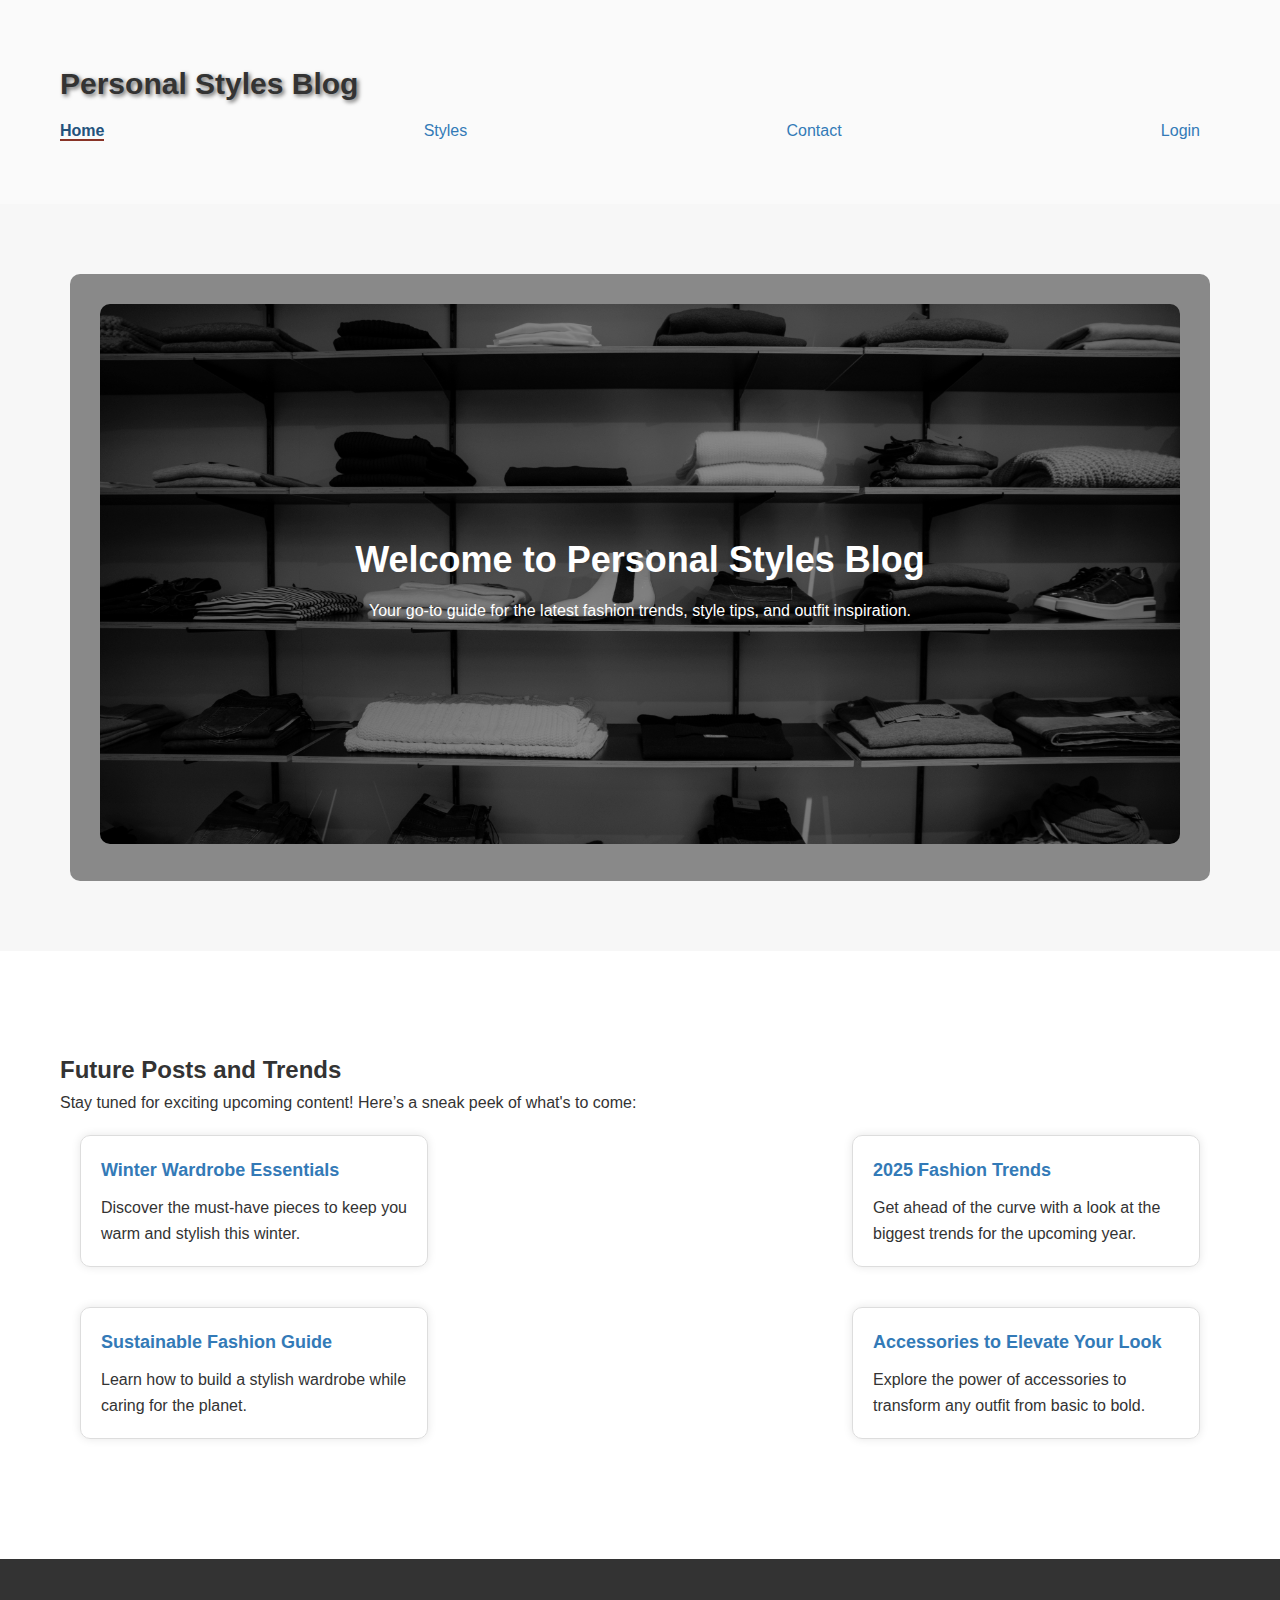
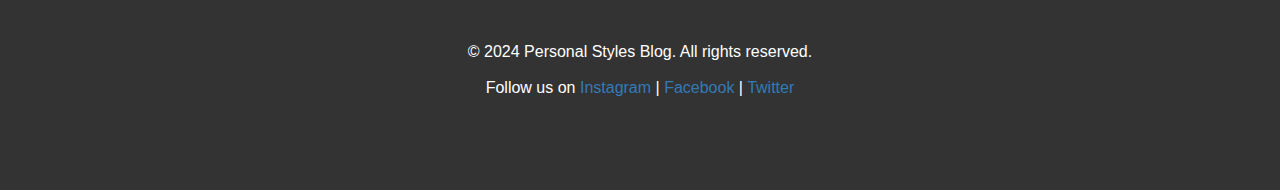
<file: index.html>
<!DOCTYPE html>
<html lang="en">
<head>
    <meta charset="UTF-8">
    <meta name="viewport" content="width=device-width, initial-scale=1.0">
    <title>Personal Styles Blog</title>
    <link rel="stylesheet" href="styles.css">
</head>
<body>
    <header>
        <div class="container">
            <h1 class="header-title">Personal Styles Blog</h1>
            <nav class="header-nav">
                <ul>
                    <li><a href="index.html" class="active">Home</a></li>
                    <li><a href="styles_section.html">Styles</a></li>
                    <li><a href="contact.html">Contact</a></li>
                    <li><a href="login.html">Login</a></li>
                </ul>
            </nav>
        </div>
    </header>

    <section class="intro-section">
        <div class="img-container">
           <img src="main2.jpg" alt="image" width="100%" height="80%">
            <div class="img-overlay">
                <div class="intro">
                    <h2>Welcome to Personal Styles Blog</h2>
                    <p>Your go-to guide for the latest fashion trends, style tips, and outfit inspiration.</p>
                </div>
            </div>
        </div>
    </section>

    <!-- New Section for Future Posts and Trends -->
    <section class="future-posts-section">
        <div class="container">
            <h2>Future Posts and Trends</h2>
            <p>Stay tuned for exciting upcoming content! Here’s a sneak peek of what's to come:</p>
            <div class="future-posts">
                <div class="future-post">
                    <h3><a href="winter-wardrobe.html">Winter Wardrobe Essentials</a></h3>
                    <p>Discover the must-have pieces to keep you warm and stylish this winter.</p>
                </div>

                <div class="future-post">
                    <h3><a href="2025_trends.html">2025 Fashion Trends</a></h3>
                    <p>Get ahead of the curve with a look at the biggest trends for the upcoming year.</p>
                </div>

                <div class="future-post">
                    <h3><a href="Sustainable Fashion Guide.html">Sustainable Fashion Guide</a></h3>
                    <p>Learn how to build a stylish wardrobe while caring for the planet.</p>
                </div>

                <div class="future-post">
                    <h3><a href="Accessories to Elevate Your Look.html">Accessories to Elevate Your Look</a></h3>
                    <p>Explore the power of accessories to transform any outfit from basic to bold.</p>
                </div>
            </div>
        </div>
    </section>

    <footer>
        <div class="container">
            <p>&copy; 2024 Personal Styles Blog. All rights reserved.</p>
            <p>Follow us on <a href="#">Instagram</a> | <a href="#">Facebook</a> | <a href="#">Twitter</a></p>
        </div>
    </footer>
</body>
</html>
</file>
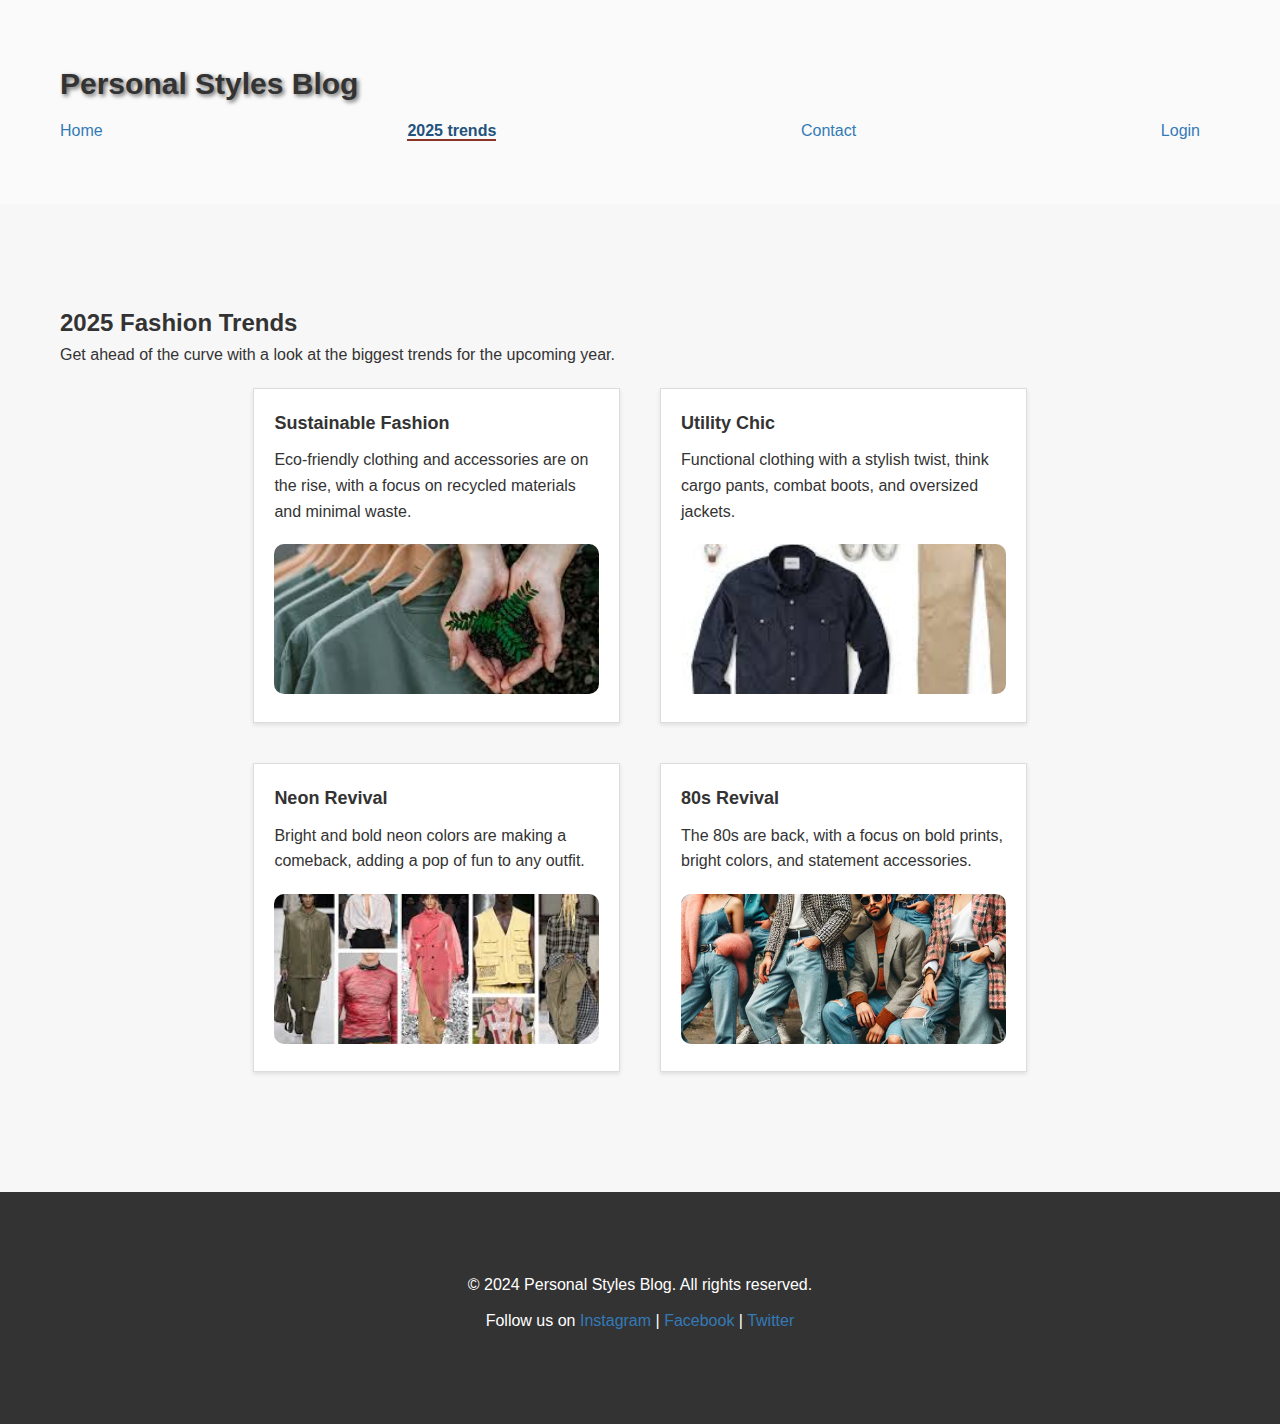
<file: 2025_trends.html>
<!DOCTYPE html>
<html lang="en">
<head>
    <meta charset="UTF-8">
    <meta name="viewport" content="width=device-width, initial-scale=1.0">
    <title>2025 Fashion Trends</title>
    <link rel="stylesheet" href="styles.css">
</head>
<body>
    <header>
        <div class="container">
            <h1 class="header-title">Personal Styles Blog</h1>
            <nav class="header-nav">
                <ul>
                    <li><a href="index.html" >Home</a></li>
                    <li><a href="styles_section.html" class="active">2025 trends</a></li>
                    <li><a href="contact.html">Contact</a></li>
                    <li><a href="login.html">Login</a></li>
                </ul>
            </nav>
        </div>
    </header>

    <section class="trends-section">
        <div class="container">
            <h2>2025 Fashion Trends</h2>
            <p>Get ahead of the curve with a look at the biggest trends for the upcoming year.</p>
            <div class="trend-cards">
                <div class="trend-card">
                    <h3>Sustainable Fashion</h3>
                    <p>Eco-friendly clothing and accessories are on the rise, with a focus on recycled materials and minimal waste.</p>
                    <img src="2025_1.jpeg" alt="Sustainable Fashion" width="100%" height="150px">
                </div>

                <div class="trend-card">
                    <h3>Utility Chic</h3>
                    <p>Functional clothing with a stylish twist, think cargo pants, combat boots, and oversized jackets.</p>
                    <img src="utility-chic.jpeg" alt="Utility Chic" width="100%" height="150px">
                </div>

                <div class="trend-card">
                    <h3>Neon Revival</h3>
                    <p>Bright and bold neon colors are making a comeback, adding a pop of fun to any outfit.</p>
                    <img src="neon-revival.jpeg" alt="Neon Revival" width="100%" height="150px">
                </div>

                <div class="trend-card">
                    <h3>80s Revival</h3>
                    <p>The 80s are back, with a focus on bold prints, bright colors, and statement accessories.</p>
                    <img src="80s-revival.webp" alt="80s Revival" width="100%" height="150px">
                </div>
            </div>
        </div>
    </section>

    <footer>
        <div class="container">
            <p>&copy; 2024 Personal Styles Blog. All rights reserved.</p>
            <p>Follow us on <a href="#">Instagram</a> | <a href="#">Facebook</a> | <a href="#">Twitter</a></p>
        </div>
    </footer>
</body>
</html>
</file>
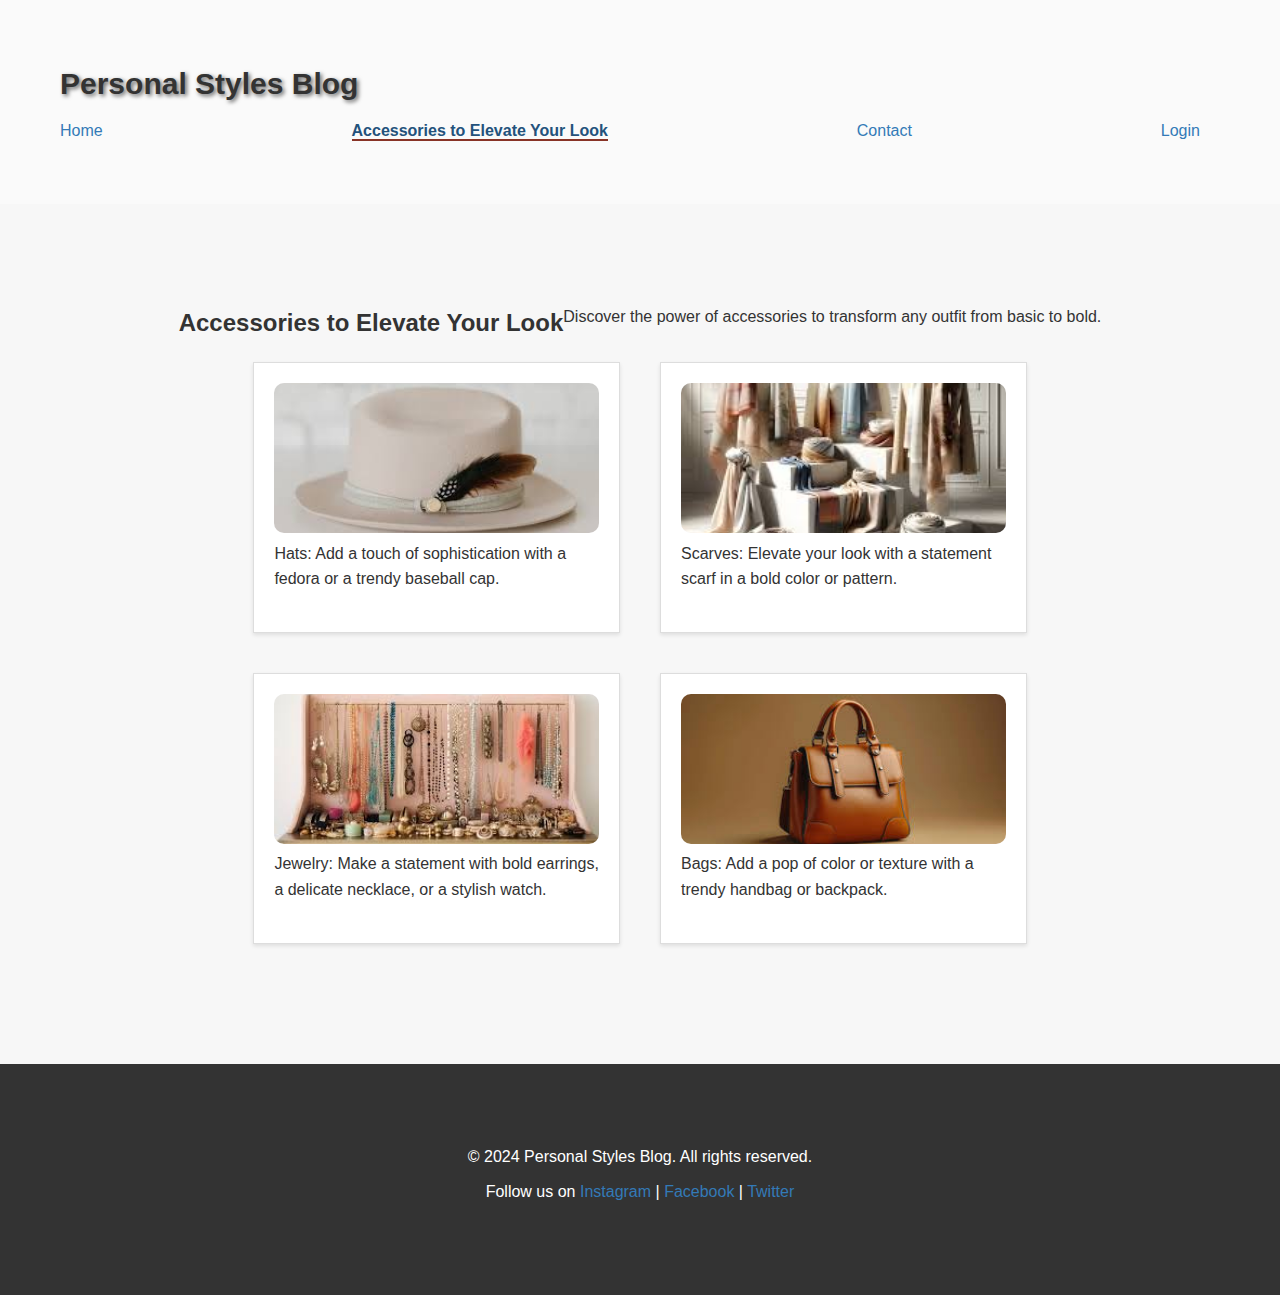
<file: Accessories to Elevate Your Look.html>
<!DOCTYPE html>
<html lang="en">
<head>
    <meta charset="UTF-8">
    <meta name="viewport" content="width=device-width, initial-scale=1.0">
    <title>Accessories to Elevate Your Look - Personal Styles Blog</title>
    <link rel="stylesheet" href="styles.css">
</head>
<body>
    <header>
        <div class="container">
            <h1 class="header-title">Personal Styles Blog</h1>
            <nav class="header-nav">
                <ul>
                    <li><a href="index.html">Home</a></li>
                    <li><a href="styles_section.html" class="active">Accessories to Elevate Your Look</a></li>
                    <li><a href="contact.html">Contact</a></li>
                    <li><a href="login.html">Login</a></li>
                </ul>
            </nav>
        </div>
    </header>

    <section class="accessories-section">
        <div class="container">
          <div class="accessory-rows">
            <h2>Accessories to Elevate Your Look</h2>
            <p>Discover the power of accessories to transform any outfit from basic to bold.</p>
            <div class="accessory-row">
                <img src="Hats.jpeg" alt="Accessory 1" width="100%" height="150px" >
                <p>Hats: Add a touch of sophistication with a fedora or a trendy baseball cap.</p>
            </div>
            <div class="accessory-row">
                <img src="Scarves.jpeg" alt="Accessory 2" width="100%" height="150px" >
                <p>Scarves: Elevate your look with a statement scarf in a bold color or pattern.</p>
            </div>
            <div class="accessory-row">
                <img src="Jewelry.jpeg" alt="Accessory 3" width="100%" height="150px" >
                <p>Jewelry: Make a statement with bold earrings, a delicate necklace, or a stylish watch.</p>
            </div>
            <div class="accessory-row">
                <img src="Bags.jpeg" alt="Accessory 4" width="100%" height="150px" >
                <p>Bags: Add a pop of color or texture with a trendy handbag or backpack.</p>
            </div>
          </div>
        </div>
    </section>

    <footer>
        <div class="container">
            <p>&copy; 2024 Personal Styles Blog. All rights reserved.</p>
            <p>Follow us on <a href="#">Instagram</a> | <a href="#">Facebook</a> | <a href="#">Twitter</a></p>
        </div>
    </footer>
</body>
</html>
</file>
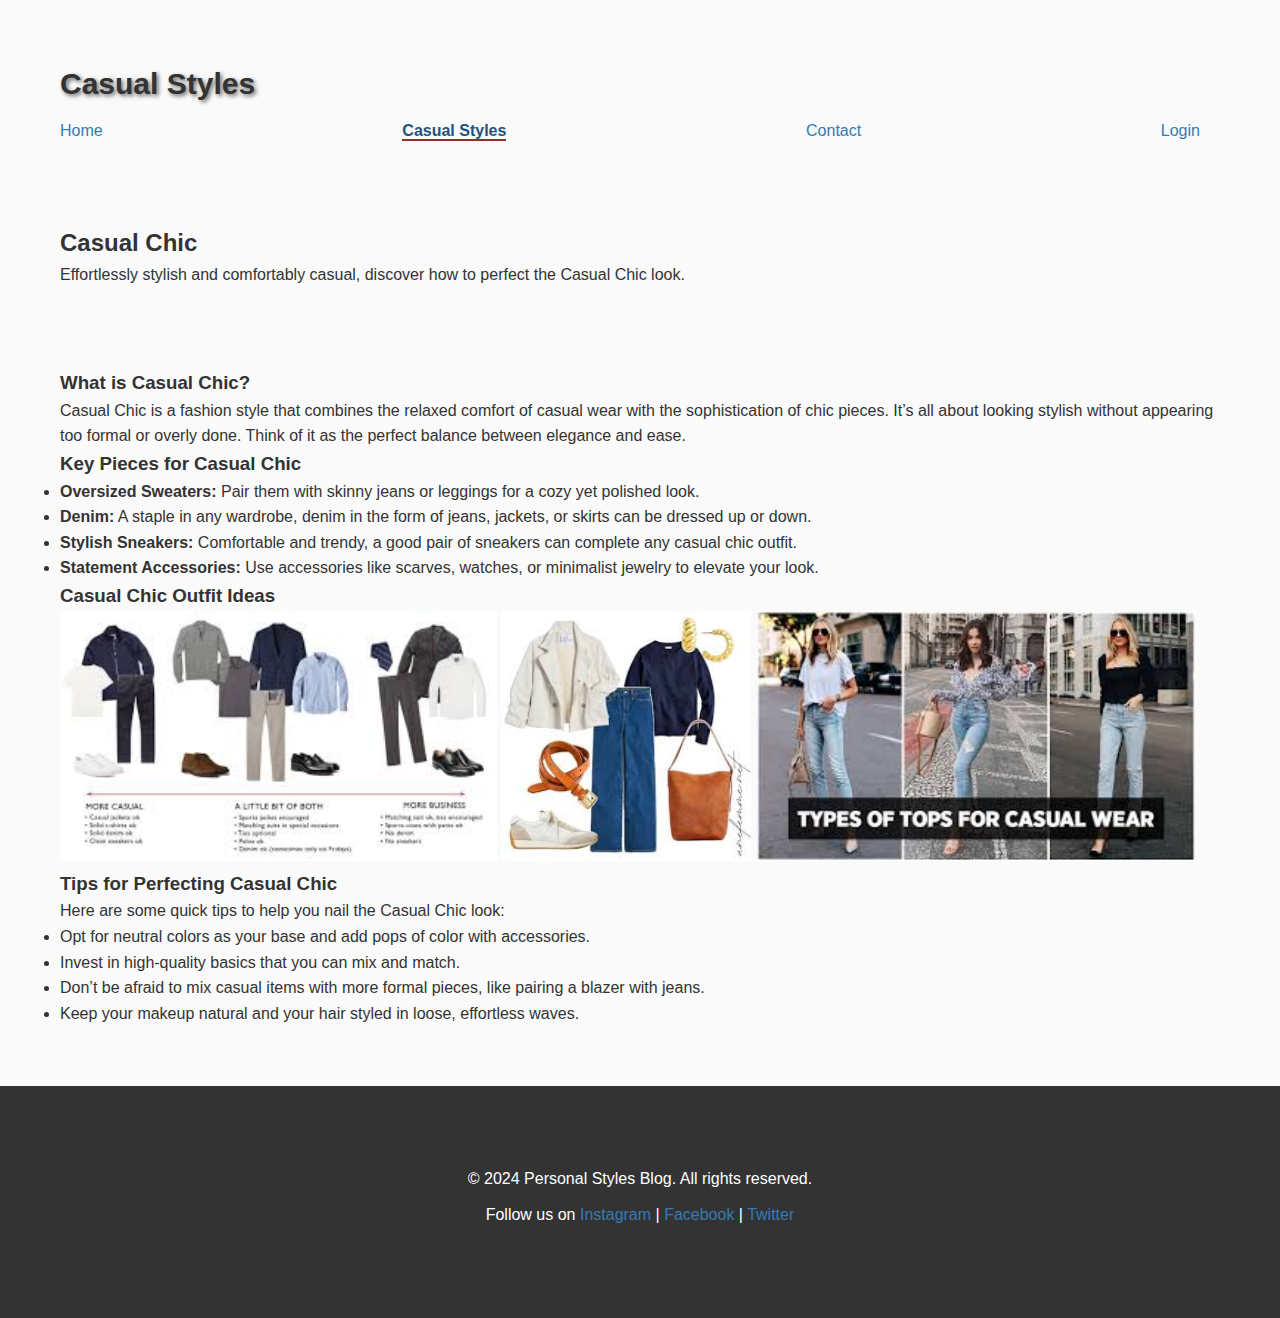
<file: casual.html>
<!DOCTYPE html>
<html lang="en">
<head>
    <meta charset="UTF-8">
    <meta name="viewport" content="width=device-width, initial-scale=1.0">
    <title>Casual Chic - Personal Styles Blog</title>
    <link rel="stylesheet" href="styles.css">
</head>
<body>
    <header>
        <div class="container">
            <h1 class="header-title">Casual Styles </h1>
            <nav class="header-nav">
                <ul>
                    <li><a href="index.html">Home</a></li>
                    <li><a href="styles_section.html" class="active"> Casual Styles</a></li>
                    <li><a href="contact.html">Contact</a></li>
                    <li><a href="login.html">Login</a></li>
                </ul>
            </nav>
        </div>
    </header>

    <section class="style-page-header">
        <div class="container">
            <h2>Casual Chic</h2>
            <p>Effortlessly stylish and comfortably casual, discover how to perfect the Casual Chic look.</p>
        </div>
    </section>

    <section class="style-content container">
        <h3>What is Casual Chic?</h3>
        <p>Casual Chic is a fashion style that combines the relaxed comfort of casual wear with the sophistication of chic pieces. It’s all about looking stylish without appearing too formal or overly done. Think of it as the perfect balance between elegance and ease.</p>
        
        <h3>Key Pieces for Casual Chic</h3>
        <ul>
            <li><strong>Oversized Sweaters:</strong> Pair them with skinny jeans or leggings for a cozy yet polished look.</li>
            <li><strong>Denim:</strong> A staple in any wardrobe, denim in the form of jeans, jackets, or skirts can be dressed up or down.</li>
            <li><strong>Stylish Sneakers:</strong> Comfortable and trendy, a good pair of sneakers can complete any casual chic outfit.</li>
            <li><strong>Statement Accessories:</strong> Use accessories like scarves, watches, or minimalist jewelry to elevate your look.</li>
        </ul>

        <h3>Casual Chic Outfit Ideas</h3>
        <div class="image-gallery">
            <img src="casual-chic2.jpeg" alt="Casual Chic Outfit 1" height="250">
            <img src="casual-chic3.jpeg" alt="Casual Chic Outfit 2" height="250">
            <img src="casual-chic4.jpeg" alt="Casual Chic Outfit 3" height="250">
        </div>

        <h3>Tips for Perfecting Casual Chic</h3>
        <p>Here are some quick tips to help you nail the Casual Chic look:</p>
        <ul>
            <li>Opt for neutral colors as your base and add pops of color with accessories.</li>
            <li>Invest in high-quality basics that you can mix and match.</li>
            <li>Don’t be afraid to mix casual items with more formal pieces, like pairing a blazer with jeans.</li>
            <li>Keep your makeup natural and your hair styled in loose, effortless waves.</li>
        </ul>
    </section>

    <footer>
        <div class="container">
            <p>&copy; 2024 Personal Styles Blog. All rights reserved.</p>
            <p>Follow us on <a href="#">Instagram</a> | <a href="#">Facebook</a> | <a href="#">Twitter</a></p>
        </div>
    </footer>
</body>
</html>
</file>
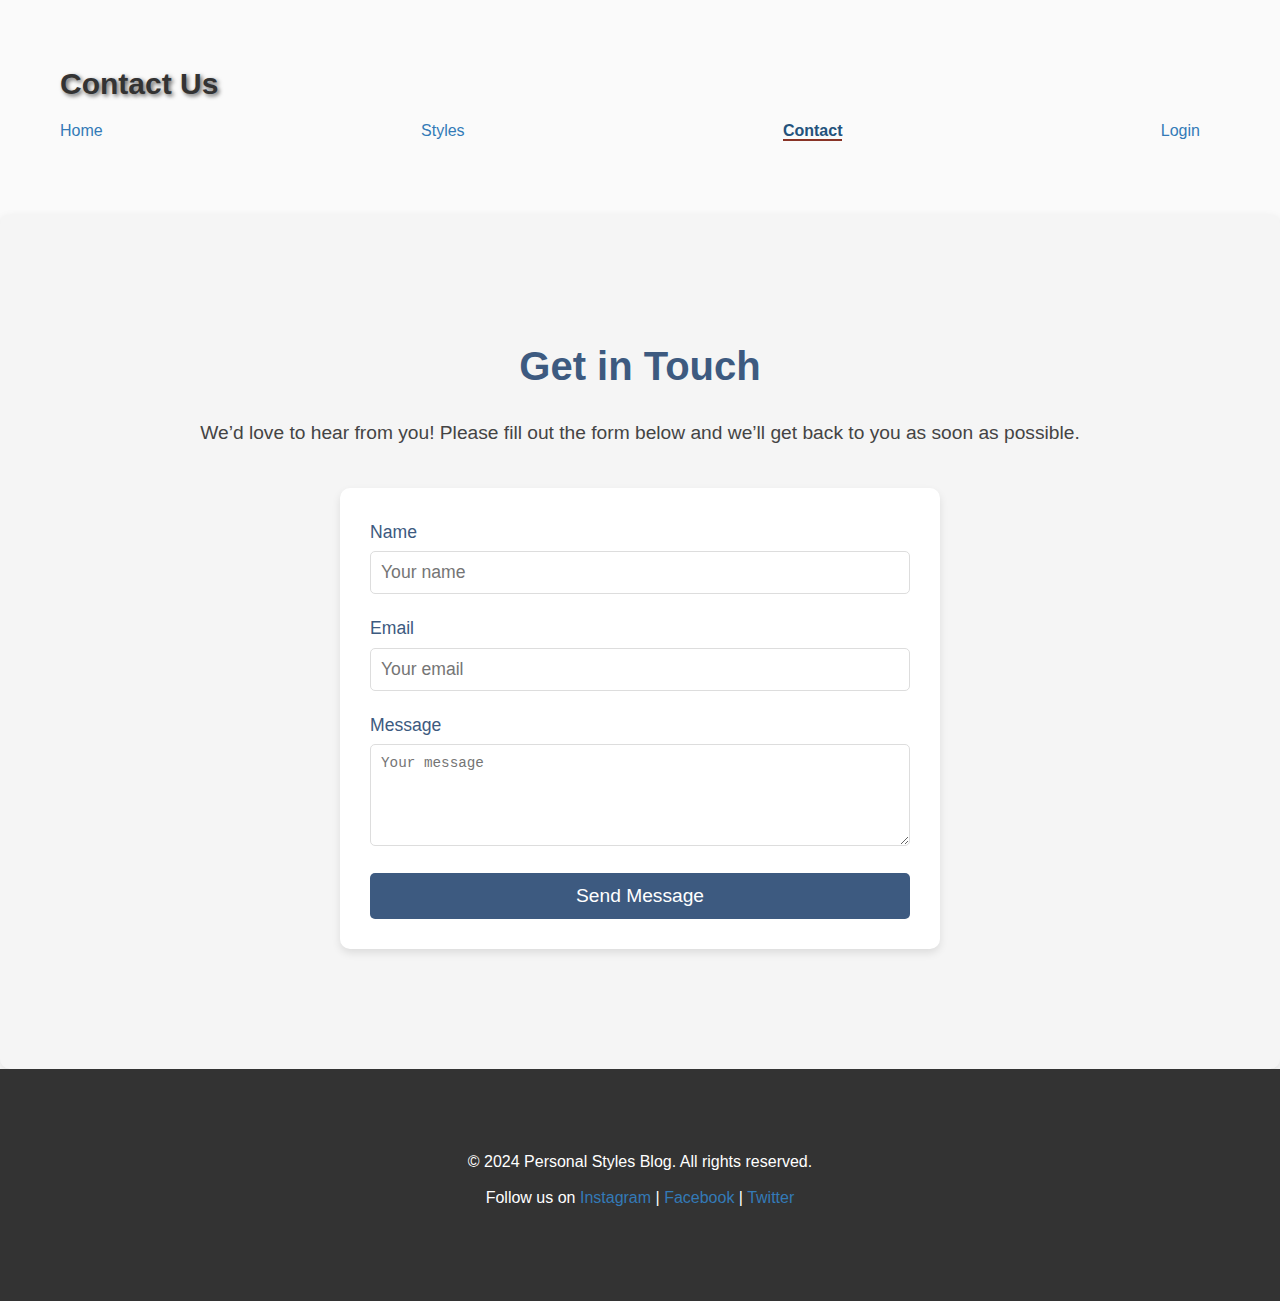
<file: contact.html>
<!DOCTYPE html>
<html lang="en">
<head>
    <meta charset="UTF-8">
    <meta name="viewport" content="width=device-width, initial-scale=1.0">
    <title>Contact Us - Personal Styles Blog</title>
    <link rel="stylesheet" href="styles.css">
</head>
<body>
    <header>
        <div class="container">
            <h1 class="header-title">Contact Us</h1>
            <nav class="header-nav">
                <ul>
                    <li><a href="index.html">Home</a></li>
                    <li><a href="styles_section.html">Styles</a></li>
                    <li><a href="contact.html" class="active">Contact</a></li>
                    <li><a href="login.html">Login</a></li>
                </ul>
            </nav>
        </div>
    </header>

    <section class="contact-section">
        <div class="container">
            <h2>Get in Touch</h2>
            <p>We’d love to hear from you! Please fill out the form below and we’ll get back to you as soon as possible.</p>

            <form class="contact-form" action="#" method="post">
                <div class="form-group">
                    <label for="name">Name</label>
                    <input type="text" id="name" name="name" placeholder="Your name" required>
                </div>

                <div class="form-group">
                    <label for="email">Email</label>
                    <input type="email" id="email" name="email" placeholder="Your email" required>
                </div>

                <div class="form-group">
                    <label for="message">Message</label>
                    <textarea id="message" name="message" rows="5" placeholder="Your message" required></textarea>
                </div>

                <button type="submit" class="submit-button">Send Message</button>
            </form>
        </div>
    </section>

    <footer>
        <div class="container">
            <p>&copy; 2024 Personal Styles Blog. All rights reserved.</p>
            <p>Follow us on <a href="#">Instagram</a> | <a href="#">Facebook</a> | <a href="#">Twitter</a></p>
        </div>
    </footer>
</body>
</html>
</file>
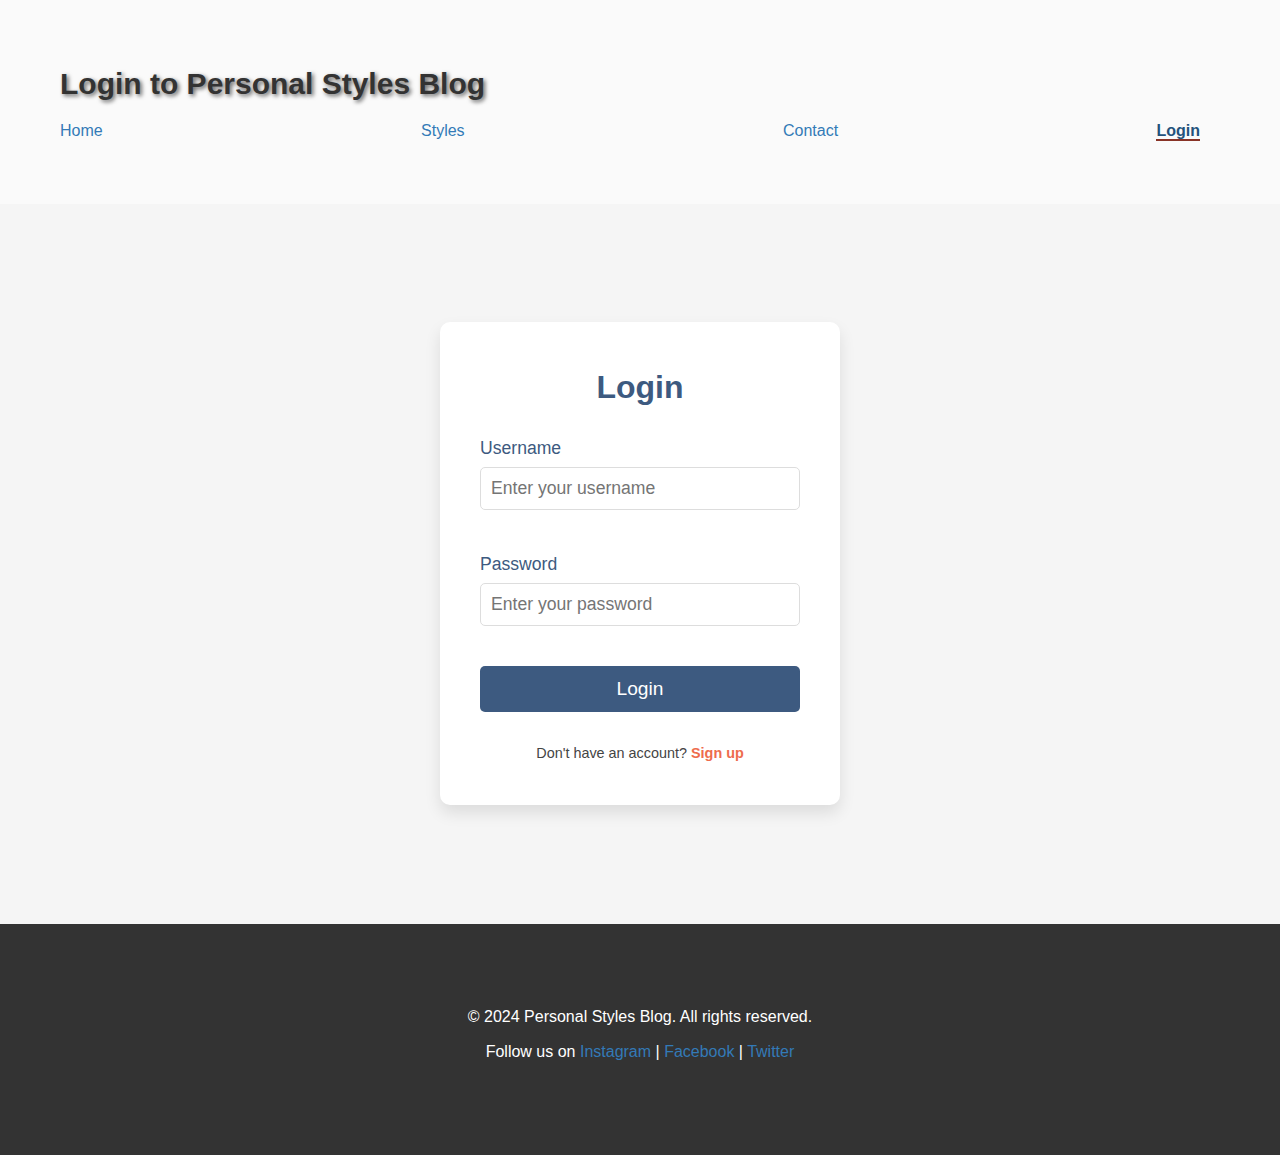
<file: login.html>
<!DOCTYPE html>
<html lang="en">
<head>
    <meta charset="UTF-8">
    <meta name="viewport" content="width=device-width, initial-scale=1.0">
    <title>Login - Personal Styles Blog</title>
    <link rel="stylesheet" href="styles.css">
</head>
<body>
    <header>
        <div class="container">
            <h1 class="header-title">Login to Personal Styles Blog</h1>
            <nav class="header-nav">
                <ul>
                    <li><a href="index.html">Home</a></li>
                    <li><a href="styles_section.html">Styles</a></li>
                    <li><a href="contact.html">Contact</a></li>
                    <li><a href="login.html" class="active">Login</a></li>
                </ul>
            </nav>
        </div>
    </header>

    <section class="login-section">
        <div class="login-container">
            <h2>Login</h2>
            <form class="login-form" action="#" method="post">
                <div class="form-group">
                    <label for="username">Username</label>
                    <input type="text" id="username" name="username" placeholder="Enter your username" required>
                </div>

                <div class="form-group">
                    <label for="password">Password</label>
                    <input type="password" id="password" name="password" placeholder="Enter your password" required>
                </div>

                <button type="submit" class="submit-button">Login</button>
                
                <p class="login-help">Don't have an account? <a href="#">Sign up</a></p>
            </form>
        </div>
    </section>
    <footer>
        <div class="container">
            <p>&copy; 2024 Personal Styles Blog. All rights reserved.</p>
            <p>Follow us on <a href="#">Instagram</a> | <a href="#">Facebook</a> | <a href="#">Twitter</a></p>
        </div>
    </footer>
</body>
</html>
</file>
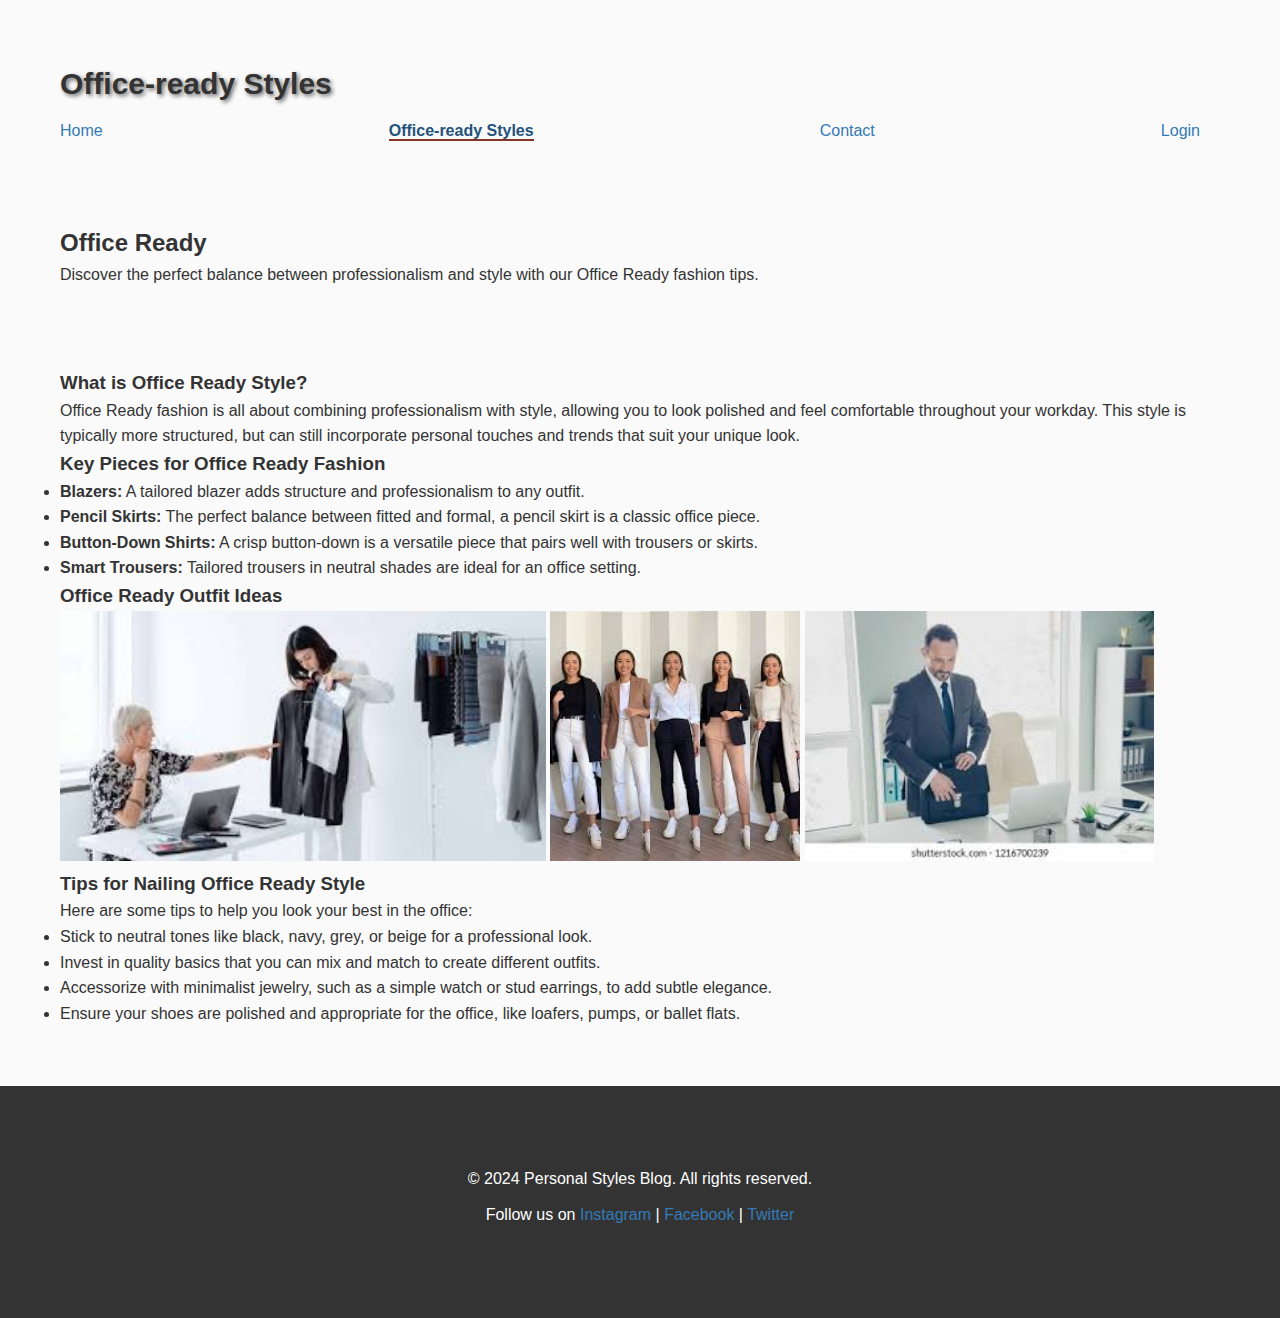
<file: office-ready.html>
<!DOCTYPE html>
<html lang="en">
<head>
    <meta charset="UTF-8">
    <meta name="viewport" content="width=device-width, initial-scale=1.0">
    <title>Office Ready - Personal Styles Blog</title>
    <link rel="stylesheet" href="styles.css">
</head>
<body>
    <header>
        <div class="container">
            <h1 class="header-title">Office-ready Styles </h1>
            <nav class="header-nav">
                <ul>
                    <li><a href="index.html">Home</a></li>
                    <li><a href="styles_section.html" class="active">Office-ready Styles</a></li>
                    <li><a href="contact.html">Contact</a></li>
                    <li><a href="login.html">Login</a></li>
                </ul>
            </nav>
        </div>
    </header>

    <section class="style-page-header">
        <div class="container">
            <h2>Office Ready</h2>
            <p>Discover the perfect balance between professionalism and style with our Office Ready fashion tips.</p>
        </div>
    </section>

    <section class="style-content container">
        <h3>What is Office Ready Style?</h3>
        <p>Office Ready fashion is all about combining professionalism with style, allowing you to look polished and feel comfortable throughout your workday. This style is typically more structured, but can still incorporate personal touches and trends that suit your unique look.</p>
        
        <h3>Key Pieces for Office Ready Fashion</h3>
        <ul>
            <li><strong>Blazers:</strong> A tailored blazer adds structure and professionalism to any outfit.</li>
            <li><strong>Pencil Skirts:</strong> The perfect balance between fitted and formal, a pencil skirt is a classic office piece.</li>
            <li><strong>Button-Down Shirts:</strong> A crisp button-down is a versatile piece that pairs well with trousers or skirts.</li>
            <li><strong>Smart Trousers:</strong> Tailored trousers in neutral shades are ideal for an office setting.</li>
        </ul>

        <h3>Office Ready Outfit Ideas</h3>
        <div class="image-gallery">
            <img src="office-ready1.jpeg" alt="Office Ready Outfit 1" height="250">
            <img src="office-ready2.jpeg" alt="Office Ready Outfit 2" height="250">
            <img src="office-ready3.jpeg" alt="Office Ready Outfit 3" height="250">
        </div>

        <h3>Tips for Nailing Office Ready Style</h3>
        <p>Here are some tips to help you look your best in the office:</p>
        <ul>
            <li>Stick to neutral tones like black, navy, grey, or beige for a professional look.</li>
            <li>Invest in quality basics that you can mix and match to create different outfits.</li>
            <li>Accessorize with minimalist jewelry, such as a simple watch or stud earrings, to add subtle elegance.</li>
            <li>Ensure your shoes are polished and appropriate for the office, like loafers, pumps, or ballet flats.</li>
        </ul>
    </section>

    <footer>
        <div class="container">
            <p>&copy; 2024 Personal Styles Blog. All rights reserved.</p>
            <p>Follow us on <a href="#">Instagram</a> | <a href="#">Facebook</a> | <a href="#">Twitter</a></p>
        </div>
    </footer>
</body>
</html>
</file>
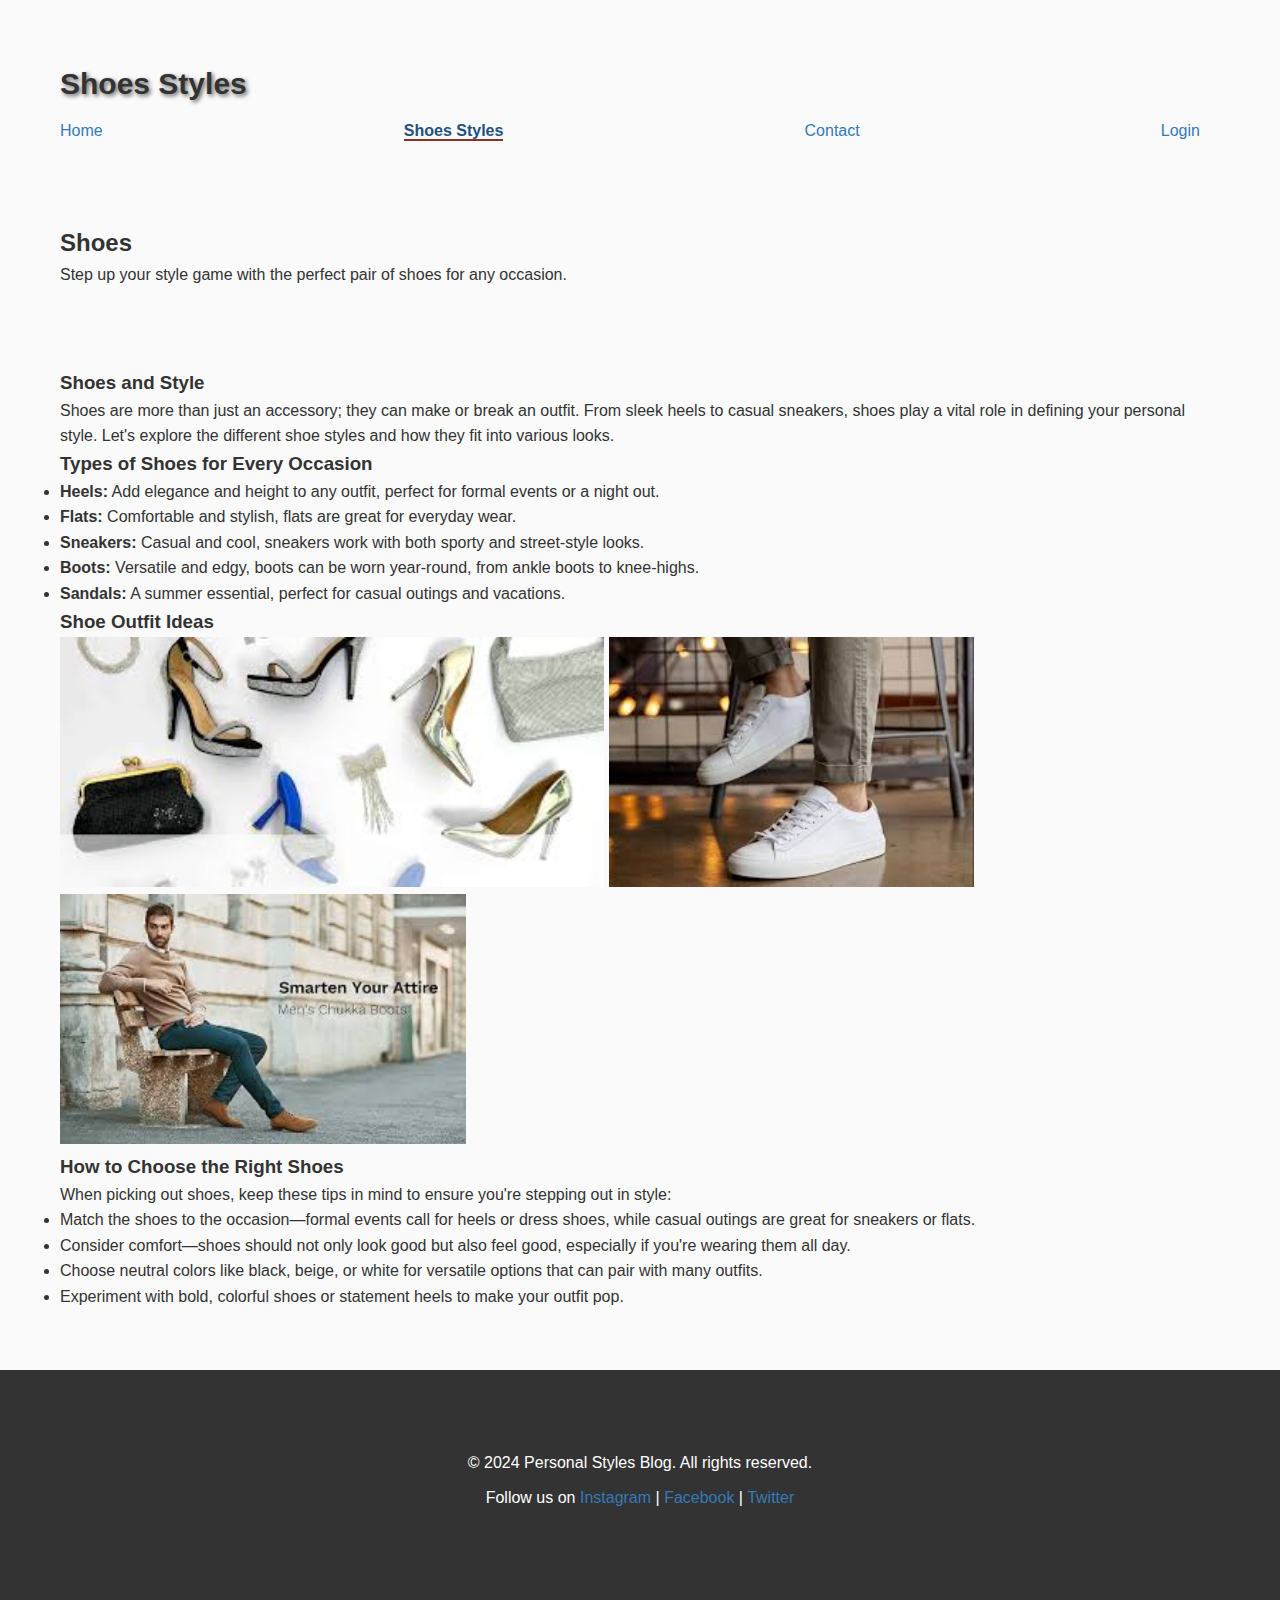
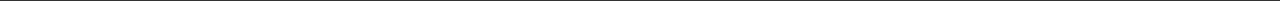
<file: shoes.html>
<!DOCTYPE html>
<html lang="en">
<head>
    <meta charset="UTF-8">
    <meta name="viewport" content="width=device-width, initial-scale=1.0">
    <title>Shoes - Personal Styles Blog</title>
    <link rel="stylesheet" href="styles.css">
</head>
<body>
    <header>
        <div class="container">
            <h1 class="header-title">Shoes Styles </h1>
            <nav class="header-nav">
                <ul>
                    <li><a href="index.html">Home</a></li>
                    <li><a href="styles_section.html" class="active">Shoes Styles</a></li>
                    <li><a href="contact.html">Contact</a></li>
                    <li><a href="login.html">Login</a></li>
                </ul>
            </nav>
        </div>
    </header>

    <section class="style-page-header">
        <div class="container">
            <h2>Shoes</h2>
            <p>Step up your style game with the perfect pair of shoes for any occasion.</p>
        </div>
    </section>

    <section class="style-content container">
        <h3>Shoes and Style</h3>
        <p>Shoes are more than just an accessory; they can make or break an outfit. From sleek heels to casual sneakers, shoes play a vital role in defining your personal style. Let's explore the different shoe styles and how they fit into various looks.</p>
        
        <h3>Types of Shoes for Every Occasion</h3>
        <ul>
            <li><strong>Heels:</strong> Add elegance and height to any outfit, perfect for formal events or a night out.</li>
            <li><strong>Flats:</strong> Comfortable and stylish, flats are great for everyday wear.</li>
            <li><strong>Sneakers:</strong> Casual and cool, sneakers work with both sporty and street-style looks.</li>
            <li><strong>Boots:</strong> Versatile and edgy, boots can be worn year-round, from ankle boots to knee-highs.</li>
            <li><strong>Sandals:</strong> A summer essential, perfect for casual outings and vacations.</li>
        </ul>

        <h3>Shoe Outfit Ideas</h3>
        <div class="image-gallery">
            <img src="heels.jpeg" alt="Heels for a night out" height="250">
            <img src="sneaker.jpeg" alt="Casual sneakers outfit" height="250">
            <img src="boots.jpeg" alt="Boots with a chic outfit" height="250">
        </div>

        <h3>How to Choose the Right Shoes</h3>
        <p>When picking out shoes, keep these tips in mind to ensure you're stepping out in style:</p>
        <ul>
            <li>Match the shoes to the occasion—formal events call for heels or dress shoes, while casual outings are great for sneakers or flats.</li>
            <li>Consider comfort—shoes should not only look good but also feel good, especially if you're wearing them all day.</li>
            <li>Choose neutral colors like black, beige, or white for versatile options that can pair with many outfits.</li>
            <li>Experiment with bold, colorful shoes or statement heels to make your outfit pop.</li>
        </ul>
    </section>

    <footer>
        <div class="container">
            <p>&copy; 2024 Personal Styles Blog. All rights reserved.</p>
            <p>Follow us on <a href="#">Instagram</a> | <a href="#">Facebook</a> | <a href="#">Twitter</a></p>
        </div>
    </footer>
</body>
</html>
</file>
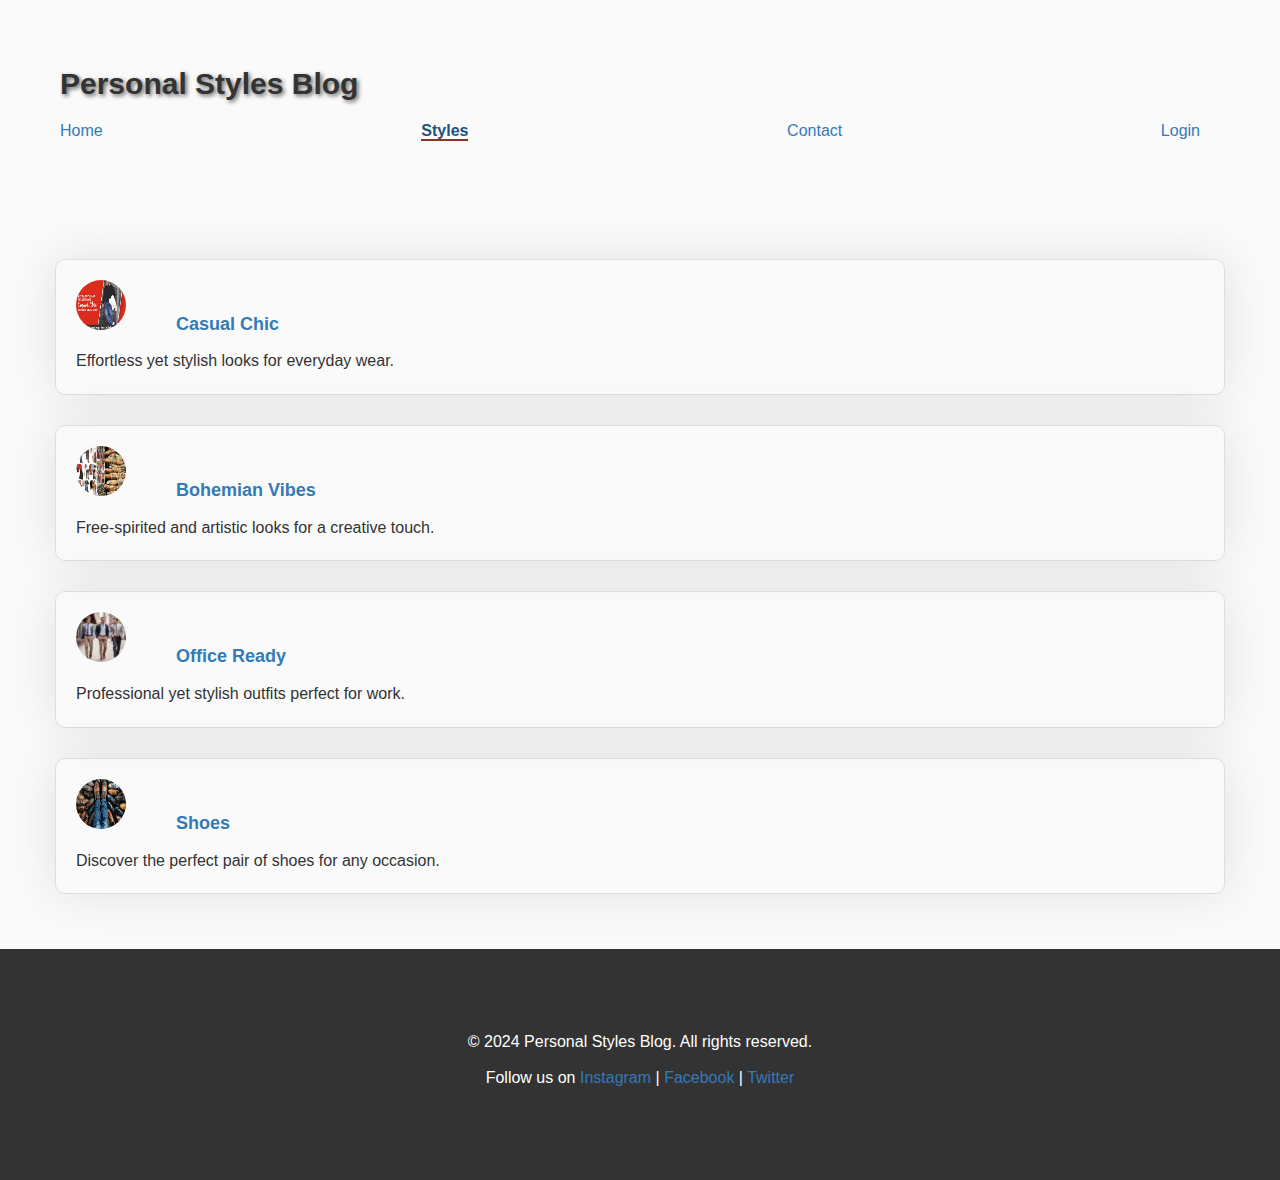
<file: styles_section.html>
<!DOCTYPE html>
<html lang="en">
<head>
    <meta charset="UTF-8">
    <meta name="viewport" content="width=device-width, initial-scale=1.0">
    <title>Personal Styles Blog</title>
    <link rel="stylesheet" href="styles.css">
</head>
<body>
    <header>
        <div class="container">
            <h1 class="header-title">Personal Styles Blog</h1>
            <nav class="header-nav">
                <ul>
                    <li><a href="index.html" >Home</a></li>
                    <li><a href="styles_section.html" class="active">Styles</a></li>
                    <li><a href="contact.html">Contact</a></li>
                    <li><a href="login.html">Login</a></li>
                </ul>
            </nav>
        </div>
    </header>

   
    <section class="posts">
        <div class="post">
            <h3><img src="casual-chic.jpeg" alt="casual-chic"><a href="casual.html">Casual Chic</a></h3>
            <p>Effortless yet stylish looks for everyday wear.</p>
        </div>

        <div class="post">
            <h3><img src="boheamian.jpeg" alt="bohemian-vibes"><a href="bohemian-vibes.html">Bohemian Vibes</a></h3>
            <p>Free-spirited and artistic looks for a creative touch.</p>
        </div>

        <div class="post">
            <h3><img src="office-ready.jpeg" alt="office-ready"><a href="office-ready.html">Office Ready</a></h3>
            <p>Professional yet stylish outfits perfect for work.</p>
        </div>

        <div class="post">
            <h3><img src="shoes.jpeg" alt="shoes"><a href="shoes.html">Shoes</a></h3>
            <p>Discover the perfect pair of shoes for any occasion.</p>
        </div>
    </section>

    <footer>
        <div class="container">
            <p>&copy; 2024 Personal Styles Blog. All rights reserved.</p>
            <p>Follow us on <a href="#">Instagram</a> | <a href="#">Facebook</a> | <a href="#">Twitter</a></p>
        </div>
    </footer>
</body>
</html>
</file>
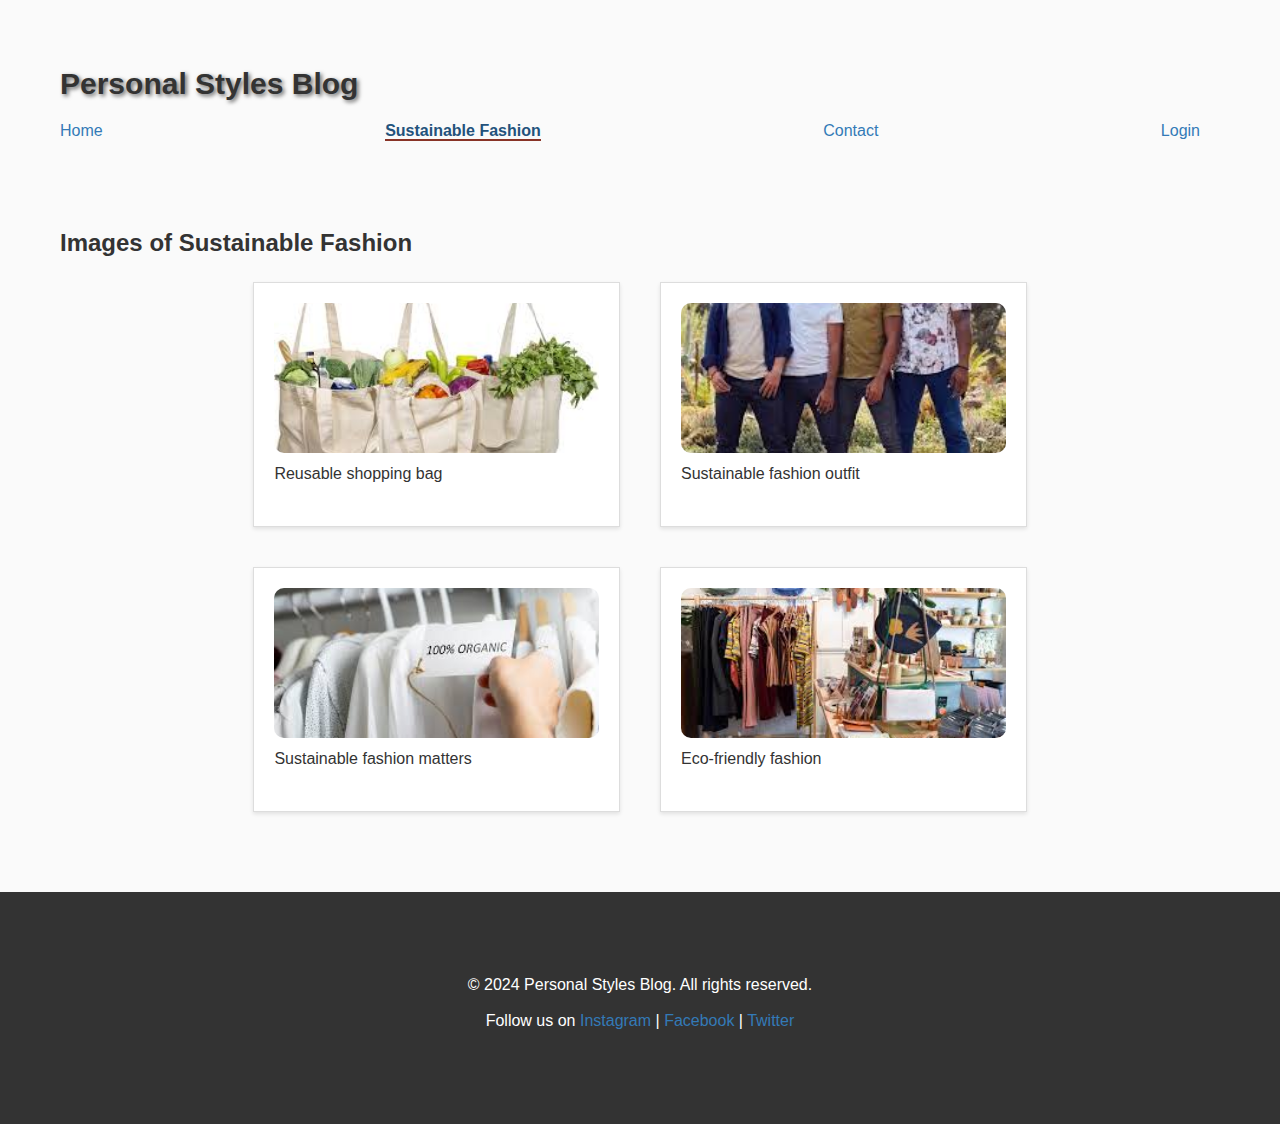
<file: Sustainable Fashion Guide.html>
<!DOCTYPE html>
<html lang="en">
<head>
    <meta charset="UTF-8">
    <meta name="viewport" content="width=device-width, initial-scale=1.0">
    <title>Sustainable Fashion Guide - Personal Styles Blog</title>
    <link rel="stylesheet" href="styles.css">
</head>
<body>
    <header>
        <div class="container">
            <h1 class="header-title">Personal Styles Blog</h1>
            <nav class="header-nav">
                <ul>
                    <li><a href="index.html" >Home</a></li>
                    <li><a href="styles_section.html" class="active">Sustainable Fashion</a></li>
                    <li><a href="contact.html">Contact</a></li>
                    <li><a href="login.html">Login</a></li>
                </ul>
            </nav>
        </div>
    </header>



 <section class="image">
        <div class="container">
            <h2>Images of Sustainable Fashion</h2>
         <div class="image-rows">  
            <div class="image-row">
                <img src="Reusable shopping bag.jpeg" alt="Image 1" width="100%" height="150px">
                <p>Reusable shopping bag</p>
            </div>
            <div class="image-row">
                <img src="Sustainable fashion outfit.jpeg" alt="Image 2" width="100%" height="150px">
                <p>Sustainable fashion outfit</p>
            </div>
            <div class="image-row">
                <img src="Sustainable fashion matters.jpeg" alt="Image 3" width="100%" height="150px">
                <p>Sustainable fashion matters</p>
            </div>
            <div class="image-row">
                <img src="Eco-friendly fashion.jpeg" alt="Image 4" width="100%" height="150px">
                <p>Eco-friendly fashion</p>
            </div>
         </div> 
     </div>
 </section>

 <footer>
    <div class="container">
        <p>&copy; 2024 Personal Styles Blog. All rights reserved.</p>
        <p>Follow us on <a href="#">Instagram</a> | <a href="#">Facebook</a> | <a href="#">Twitter</a></p>
    </div>
</footer>
</body>
</html>
</file>
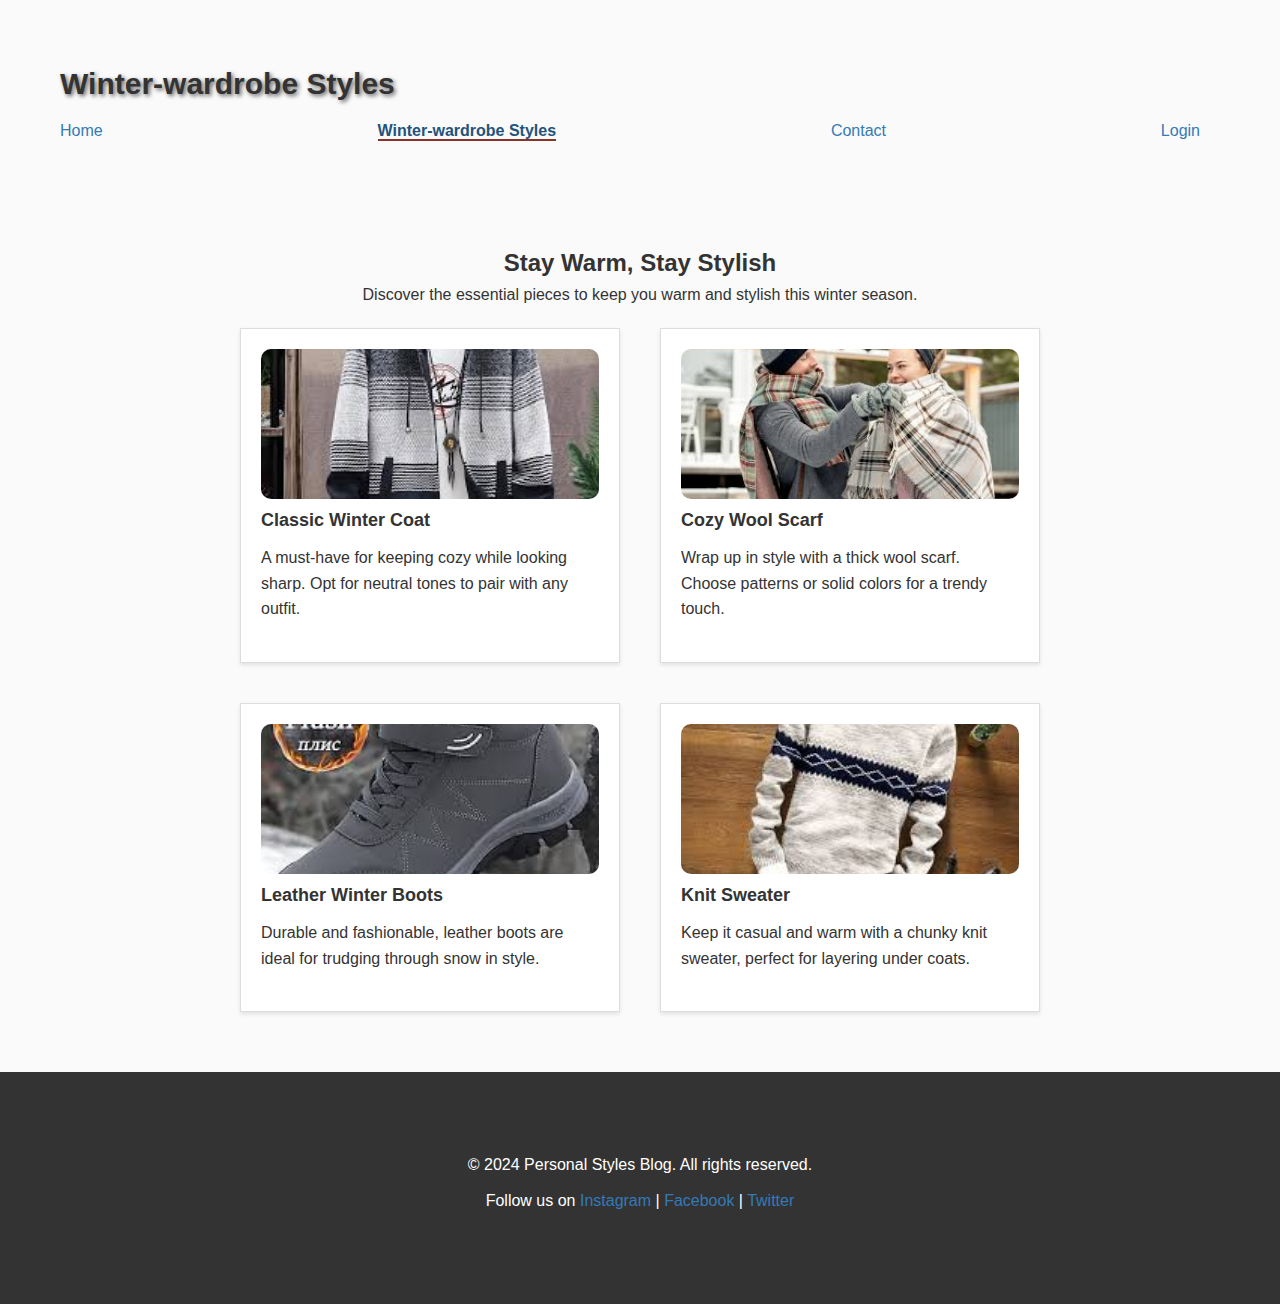
<file: winter-wardrobe.html>
<!DOCTYPE html>
<html lang="en">
<head>
    <meta charset="UTF-8">
    <meta name="viewport" content="width=device-width, initial-scale=1.0">
    <title>Winter Wardrobe Essentials</title>
    <link rel="stylesheet" href="styles.css">
</head>
<body>
    <header>
        <div class="container">
            <h1 class="header-title">Winter-wardrobe Styles </h1>
            <nav class="header-nav">
                <ul>
                    <li><a href="index.html">Home</a></li>
                    <li><a href="styles_section.html" class="active"> Winter-wardrobe Styles</a></li>
                    <li><a href="contact.html">Contact</a></li>
                    <li><a href="login.html">Login</a></li>
                </ul>
            </nav>
        </div>
    </header>
    <section class="wardrobe-section">
        <h2>Stay Warm, Stay Stylish</h2>
        <p>Discover the essential pieces to keep you warm and stylish this winter season.</p>
        
        <div class="items-grid">
            <div class="item-card">
                <img src="winter_coat.jpeg" alt="Winter Coat">
                <h3>Classic Winter Coat</h3>
                <p>A must-have for keeping cozy while looking sharp. Opt for neutral tones to pair with any outfit.</p>
            </div>
            <div class="item-card">
                <img src="scarf.jpeg" alt="Cozy Scarf">
                <h3>Cozy Wool Scarf</h3>
                <p>Wrap up in style with a thick wool scarf. Choose patterns or solid colors for a trendy touch.</p>
            </div>
            <div class="item-card">
                <img src="boot.jpeg" alt="Winter Boots">
                <h3>Leather Winter Boots</h3>
                <p>Durable and fashionable, leather boots are ideal for trudging through snow in style.</p>
            </div>
            <div class="item-card">
                <img src="kint_sweater.jpeg" alt="Knit Sweater">
                <h3>Knit Sweater</h3>
                <p>Keep it casual and warm with a chunky knit sweater, perfect for layering under coats.</p>
            </div>
        </div>
    </section>
    <footer>
        <div class="container">
            <p>&copy; 2024 Personal Styles Blog. All rights reserved.</p>
            <p>Follow us on <a href="#">Instagram</a> | <a href="#">Facebook</a> | <a href="#">Twitter</a></p>
        </div>
    </footer>
</body>
</html>
</file>
<file: styles.css>
/* Global Styles */

* {
    box-sizing: border-box;
    margin: 0;
    padding: 0;
  }
  
  body {
    font-family: Arial, sans-serif;
    line-height: 1.6;
    color: #333;
    background-color: #f9f9f9cf;
  }
  
  .container {
    max-width: 1200px;
    margin: 40px auto;
    padding: 20px;
    
  }
  .containern{
    background-color: rgba(108, 67, 47, 0.244);
    padding: 40px;
  }
  
  /* Header Styles */
  .header-title {
    font-size: 30px;
    font-weight: bold;
    margin-bottom: 10px;
    text-shadow: 2px 2px 4px rgba(0, 0, 0, 0.6);
  }
 
  
  .header-nav ul {
    list-style: none;
    margin: 0;
    padding: 0;
    display: flex;
    justify-content: space-between;
  }
  
  .header-nav li {
    margin-right: 20px;
  }
  
  .header-nav a {
    color: #337ab7;
    text-decoration: none;
    border-bottom: none; /* remove underline on hover */
  }
  
  .header-nav a:hover {
    border-bottom: 2px solid #b73533; /* add underline on hover */
  }
  
  .header-nav a.active {
    color: #23527c;
    border-bottom: 2px solid #883326; /* add underline on active state */
  }
  .active {
    font-weight: bold;
  }
  
  /* Intro Section Styles */
  
  .intro-section {
    background-color: #f7f7f7;
    padding: 70px;
    text-align: center;
    
  }
  
  .img-container {
    position: relative;
    padding: 30px;
    overflow: hidden;
    border-radius: 10px;
  }
  
  .img-container img {
    width: 100%;
    height: 60vh;
    object-fit: cover;
    border-radius: 10px;
    
  }
  
  .img-overlay {
    position: absolute;
    top: 0;
    left: 0;
    width: 100%;
    height: 100%;
    background-color: rgba(0, 0, 0, 0.444);
    display: flex;
    justify-content: center;
    align-items: center;
    color: #fff;
  }
  
  .intro {
    text-align: center;
    padding: 20px;
  }
  
  .intro h2 {
    font-size: 36px;
    font-weight: bold;
    margin-bottom: 10px;
  }
  
                                                         /* Future Posts Section Styles */
  
  .future-posts-section {
    background-color: #fff;
    padding: 40px;
  }
  
  .future-posts {
    display: flex;
    flex-wrap: wrap;
    justify-content: space-between;
  }
  
  .future-post {
    width: 30%;
    margin: 20px;
    padding: 20px;
    border: 1px solid #ddd;
    border-radius: 10px;
    box-shadow: 0 0 10px rgba(0, 0, 0, 0.1);
  }
  
  .future-post h3 {
    font-size: 18px;
    font-weight: bold;
    margin-bottom: 10px;
  }
  
  .future-post a {
    color: #337ab7;
    text-decoration: none;
  }
  
  /* Footer Styles */

footer {
  background-color: #333;
  color: #fff;
  padding: 20px;
  text-align: center;
}

footer p {
  margin-bottom: 10px;
}

footer a {
  color: #337ab7;
  text-decoration: none;
}

footer a:hover {
  color: #23527c;
}
  
  /* Animation Styles */
  
  .img-container img {
    transition: transform 0.5s ease-in-out;
  }
  
  .img-container:hover img {
    transform: scale(1.1);
  }
   /* Animation Styles */
  
   .future-post{
    transition: transform 0.5s ease-in-out;
  }
  
  .future-post:hover {
    transform: scale(1.1);
  }
    

                                               /* Styles specific to all style page */

  .active {
  font-weight: bold;
}
  /* Posts Styles */
  
  .posts {
    display: flex;
    flex-wrap: wrap;
    justify-content: space-between;
    padding: 40px;
  }
  
  .post {
    width: 100%;
    margin: 15px;
    padding: 20px;
    border: 1px solid #ddd;
    border-radius: 10px;
    box-shadow: 0 0 50px rgba(0, 0, 0, 0.1);
  }
  
  .post h3 {
    font-size: 18px;
    font-weight: bold;
    margin-bottom: 10px;
  }
  
  .post img {
    width: 50px;
    height: 50px;
    border-radius: 50%;
    margin-right: 50px;
  }
  
  .post a {
    color: #337ab7;
    text-decoration: none;
  }
  
  .post a:hover {
    color: #23527c;
  }
  

  
  /* Animation Styles */
  
  .post {
    transition: transform 0.5s ease-in-out;
  }
  
  .post:hover {
    transform: scale(1.1);
  }
  /* Animation Styles */
  
  .image-gallery {
    transition: transform 0.5s ease-in-out;
  }
  
  .image-gallery:hover {
    transform: scale(1.001);
  }
                                                                          

                                                                 /* Contact Section Styling */
   .active {
  font-weight: bold;
}                                                              
.contact-section {
    background-color: #f5f5f5; /* Light gray background */
    padding: 60px 20px;
    margin-top: 50px;
    border-radius: 10px;
    box-shadow: 0 4px 10px rgba(0, 0, 0, 0.1); /* Soft shadow */
    animation: fadeInSection 1.5s ease-in-out;
}

.contact-section h2 {
    font-size: 2.5em;
    color: #3d5a80; /* Dark blue color */
    text-align: center;
    margin-bottom: 20px;
}

.contact-section p {
    font-size: 1.2em;
    color: #444;
    text-align: center;
    margin-bottom: 40px;
}

.contact-form {
    max-width: 600px;
    margin: 0 auto;
    background-color: #fff;
    padding: 30px;
    border-radius: 10px;
    box-shadow: 0 4px 8px rgba(0, 0, 0, 0.1);
}

.form-group {
    margin-bottom: 20px;
}

.form-group label {
    display: block;
    font-size: 1.1em;
    color: #3d5a80; /* Dark blue for labels */
    margin-bottom: 8px;
}

.form-group input,
.form-group textarea {
    width: 100%;
    padding: 10px;
    font-size: 1.1em;
    border: 1px solid #ddd;
    border-radius: 5px;
    box-sizing: border-box;
    transition: border-color 0.3s ease;
}

.form-group input:focus,
.form-group textarea:focus {
    border-color: #ee6c4d; /* Coral border on focus */
    outline: none;
}

.submit-button {
    display: block;
    width: 100%;
    padding: 12px;
    font-size: 1.2em;
    background-color: #3d5a80; /* Dark blue button */
    color: #fff;
    border: none;
    border-radius: 5px;
    cursor: pointer;
    transition: background-color 0.3s ease, transform 0.2s ease;
}

.submit-button:hover {
    background-color: #ee6c4d; /* Coral hover */
    transform: translateY(-3px);
}

/* Responsive for smaller screens */
@media (max-width: 768px) {
    .container {
        width: 110%;
    }

    .contact-section h2 {
        font-size: 2em;
    }

    .contact-section p {
        font-size: 1em;
    }
}
                                                                /* Login Section Styling */
.active {
  font-weight: bold;
}                                                                
.login-section {
    background-color: #f5f5f5; /* Light gray background */
    padding: 60px 20px;
    display: flex;
    justify-content: center;
    align-items: center;
    min-height: 80vh;
}

.login-container {
    background-color: #ffffff; /* White background for form */
    padding: 40px;
    border-radius: 10px;
    box-shadow: 0 8px 16px rgba(0, 0, 0, 0.1); /* Soft shadow */
    width: 100%;
    max-width: 400px;
    text-align: center;
}

.login-container h2 {
    font-size: 2em;
    margin-bottom: 20px;
    color: #3d5a80; /* Dark blue for headings */
}

.login-form {
    display: flex;
    flex-direction: column;
    gap: 20px;
}

.form-group label {
    font-size: 1.1em;
    color: #3d5a80; /* Dark blue label */
    margin-bottom: 5px;
    text-align: left;
}

.form-group input {
    padding: 10px;
    font-size: 1.1em;
    border: 1px solid #ddd;
    border-radius: 5px;
    transition: border-color 0.3s ease;
    width: 100%;
}

.form-group input:focus {
    border-color: #ee6c4d; /* Coral border on focus */
    outline: none;
}

.submit-button {
    padding: 12px;
    font-size: 1.2em;
    background-color: #3d5a80; /* Dark blue button */
    color: #fff;
    border: none;
    border-radius: 5px;
    cursor: pointer;
    transition: background-color 0.3s ease, transform 0.2s ease;
}

.submit-button:hover {
    background-color: #ee6c4d; /* Coral on hover */
    transform: translateY(-3px);
}

.login-help {
    font-size: 0.9em;
    color: #444;
    margin-top: 10px;
}

.login-help a {
    color: #ee6c4d; /* Coral color for signup link */
    text-decoration: none;
    font-weight: bold;
}

.login-help a:hover {
    color: #3d5a80; /* Dark blue on hover */
}

/* Responsive design for smaller screens */
@media (max-width: 768px) {
    .login-container {
        padding: 30px;
    }

    .login-container h2 {
        font-size: 1.8em;
    }
}

                                                                              



                                                                           /* Wardrobe Section Styles */

.active {
  font-weight: bold;
}

.wardrobe-section {
  padding: 40px;
  display: flex;
  flex-direction: column;
  align-items: center;
}

.items-grid {
  display: flex;
  flex-wrap: wrap;
  justify-content: center;
}

.item-card {
  margin: 20px;
  width: calc(33.33% - 20px);
  background-color: #fff;
  padding: 20px;
  border: 1px solid #ddd;
  box-shadow: 0 2px 4px rgba(0, 0, 0, 0.1);
  transition: transform 0.5s ease-in-out; /* Add transition effect */
}

.item-card img {
  width: 100%;
  height: 150px;
  object-fit: cover;
  border-radius: 10px;
  transition: transform 0.5s ease-in-out; /* Add transition effect */
}

.item-card:hover img {
  transform: scale(1.1); /* Zoom in on hover */
}

.item-card h3 {
  font-size: 18px;
  font-weight: bold;
  margin-bottom: 10px;
}

.item-card p {
  margin-bottom: 20px;
}

/* Responsive Design */

@media (max-width: 768px) {
  .items-grid {
    grid-template-columns: 1fr;
  }
}

@media (max-width: 480px) {
  .item-card {
    padding: 10px;
  }
  .item-card img {
    height: 100px;
  }
}

                                                              /* Trends Section Styles */
.active {
  font-weight: bold;
}
.trends-section {
  background-color: #f7f7f7;
  padding: 40px;
}

.trend-cards {
  display: flex;
  flex-wrap: wrap;
  justify-content: center;
}

.trend-card {
  margin: 20px;
  width: calc(33.33% - 20px);
  background-color: #fff;
  padding: 20px;
  border: 1px solid #ddd;
  box-shadow: 0 2px 4px rgba(0, 0, 0, 0.1);
  transition: transform 0.5s ease-in-out; /* Add transition effect */
}

.trend-card h3 {
  font-size: 18px;
  font-weight: bold;
  margin-bottom: 10px;
}

.trend-card p {
  margin-bottom: 20px;
}

.trend-card img {
  width: 100%;
  height: 150px;
  object-fit: cover;
  border-radius: 10px;
  transition: transform 0.5s ease-in-out; /* Add transition effect */
}
.trend-card:hover img {
  transform: scale(1.1); /* Zoom in on hover */
}

/* Responsive Design */

@media (max-width: 768px) {
  .trend-cards {
    grid-template-columns: 1fr;
  }
}

@media (max-width: 480px) {
  .trend-card {
    padding: 10px;
  }
  .trend-card img {
    height: 100px;
  }
}



                                                            /* Images of Sustainable Fashion */
.active {
  font-weight: bold;
}

.image-rows {
  display: flex;
  flex-wrap: wrap;
  justify-content: center;
}

.image-row {
  margin: 20px;
  width: calc(33.33% - 20px);
  background-color: #fff;
  padding: 20px;
  border: 1px solid #ddd;
  box-shadow: 0 2px 4px rgba(0, 0, 0, 0.1);
  transition: transform 0.5s ease-in-out; /* Add transition effect */
}

.image-row img {
  width: 100%;
  height: 150px;
  object-fit: cover;
  border-radius: 10px;
  transition: transform 0.5s ease-in-out; /* Add transition effect */
}

.image-row p {
  margin-bottom: 20px;
}
.image-row:hover img {
  transform: scale(1.1); /* Zoom in on hover */
}
/* Responsive Design */

@media (max-width: 768px) {
  .image-rows {
    grid-template-columns: 1fr;
  }
}

@media (max-width: 480px) {
  .image-row {
    padding: 10px;
  }
  .image-row img {
    height: 100px;
  }
}
                                                      /*Accessories to Elevate Your Look */

.accessories-section {
  background-color: #f7f7f7;
  padding: 40px;
}
.accessory-rows{
  display: flex;
  flex-wrap: wrap;
  justify-content: center;
}

.accessory-row {
  margin: 20px;
  width: calc(33.33% - 20px);
  background-color: #fff;
  padding: 20px;
  border: 1px solid #ddd;
  box-shadow: 0 2px 4px rgba(0, 0, 0, 0.1);
  transition: transform 0.5s ease-in-out; /* Add transition effect */
}

.accessory-row img {
  width: 100%;
  height: 150px;
  object-fit: cover;
  border-radius: 10px;
  transition: transform 0.5s ease-in-out; /* Add transition effect */
}

.accessory-row p {
  margin-bottom: 20px;
}
.accessory-row:hover img {
  transform: scale(1.1); /* Zoom in on hover */
}
/* Responsive Design */

@media (max-width: 768px) {
  .accessory-rows {
    grid-template-columns: 1fr;
  }
}

@media (max-width: 480px) {
  .accessory-row {
    padding: 10px;
  }
  .accessory-row img {
    height: 100px;
  }
}
</file>
